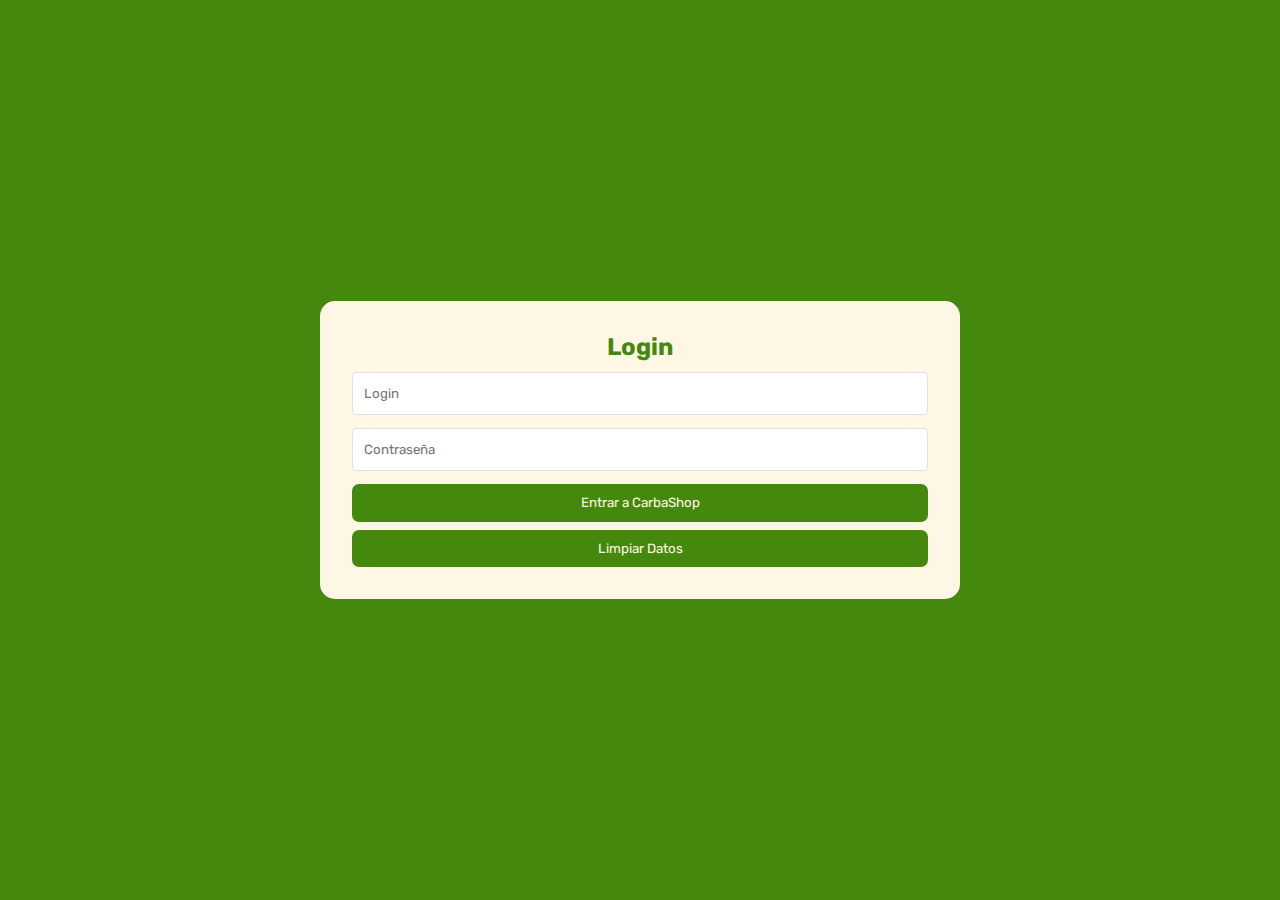
<file: index.html>
<!DOCTYPE html>
<html lang="es">

<head>
  <meta charset="UTF-8" />
  <meta name="viewport" content="width=device-width, initial-scale=1.0" />
  <title>CarbaShop</title>
  <link rel="stylesheet" type="text/css" href="./css/comun.css" />
  <!--Adjuntar aquí el resto de archivos css y js-->
  <link rel="stylesheet" type="text/css" href="./css/index.css">
  <script src="./js/comun.js" defer></script>
  <script src="./js/index.js" defer></script>
</head>

<body>
  <div class="container">
    <h2>Login</h2>
    <form name="formulario" id="formulario">
      <input type="text" name="nombre" id="nombre" placeholder="Login" />
      <div id="error-nombre" class="error-message"></div>

      <input type="password" name="password" id="password" placeholder="Contraseña" />
      <div id="error-password" class="error-message"></div>
      <div id="botones">
        <input type="submit" id="submit" name="enviar" value="Entrar a CarbaShop" />
        <input type="button" id="limpiar" name="limpiar" value="Limpiar Datos" />
      </div>
    </form>
  </div>
</body>

</html>
</file>
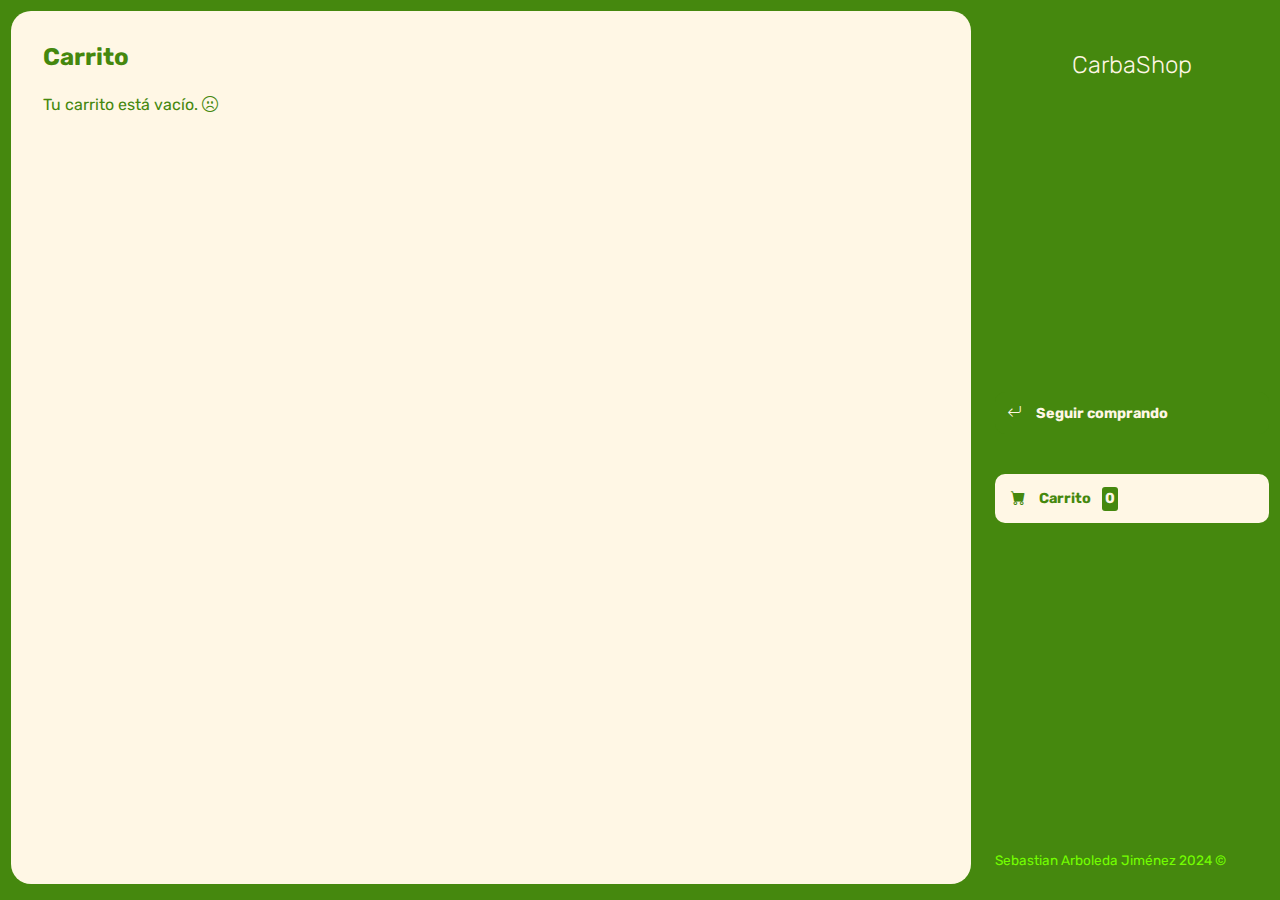
<file: carrito.html>
<!DOCTYPE html>
<html lang="es">
<head>
    <meta charset="UTF-8">
    <meta http-equiv="X-UA-Compatible" content="IE=edge">
    <meta name="viewport" content="width=device-width, initial-scale=1.0">
    <title>CarbaShop</title>
    <link rel="stylesheet" href="https://cdn.jsdelivr.net/npm/bootstrap-icons@1.9.1/font/bootstrap-icons.css">
    <link rel="stylesheet" type="text/css" href="./css/comun.css" />
    <!--Adjuntar aquí el resto de archivos css y js-->
    <link rel="stylesheet" type="text/css" href="./css/carrito.css">
    <script src="./js/comun.js" defer></script>
    <script src="./js/carrito.js" defer></script>
</head>
<body>
    <div class="contenedor">
        <header class="header-mobile">
            <h1 class="logo">CarbaShop</h1>
            <button class="open-menu" id="open-menu">
                <i class="bi bi-list"></i>
            </button>
        </header>
        <main>
            <h2 class="titulo-principal">Carrito</h2>
            <div class="contenedor-carrito">
                <p id="carrito-vacio" class="carrito-vacio">Tu carrito está vacío. <i class="bi bi-emoji-frown"></i></p>
                <div id="carrito-productos" class="carrito-productos">
                    
                    <div id="carrito-acciones" class="carrito-acciones">
                        <div class="carrito-acciones-izquierda">
                            <button class="carrito-acciones-vaciar">Vaciar carrito</button>
                        </div>

                        <div class="carrito-acciones-derecha">
                            <div class="carrito-acciones-total">
                                <p>Total:</p>
                                <p id="Total">$3000</p>
                            </div>
                            <button class="carrito-acciones-comprar">Comprar ahora</button>
                        </div>
                    </div>
                    
                </div>
                <p id="carrito-comprado" class="carrito-comprado">Muchas gracias por tu compra. <i class="bi bi-emoji-laughing"></i></p>
            </div>
        </main>
        <aside class="aside-visible">
            <button class="close-menu" id="close-menu">
                <i class="bi bi-x"></i>
            </button>
            <header>
                <h1 class="logo">CarbaShop</h1>
            </header>
            <nav>
                <ul class="menu">
                    <li><a class="boton-menu boton-volver" href="./main.html"><i class="bi bi-arrow-return-left"></i> Seguir comprando</a></li>
                    <li><a class="boton-menu boton-carrito active" href="./carrito.html"><i class="bi bi-cart-fill"></i>Carrito <span id="numerito" class="numerito">0</span></a></li>
                </ul>
            </nav>
            <footer>
                <p class="texto-footer">Sebastian Arboleda Jiménez 2024 &copy;</p>
            </footer>
        </aside>
    </div>
    <div id="fondoMenuAbierto"></div>
</body>
</html>
</file>
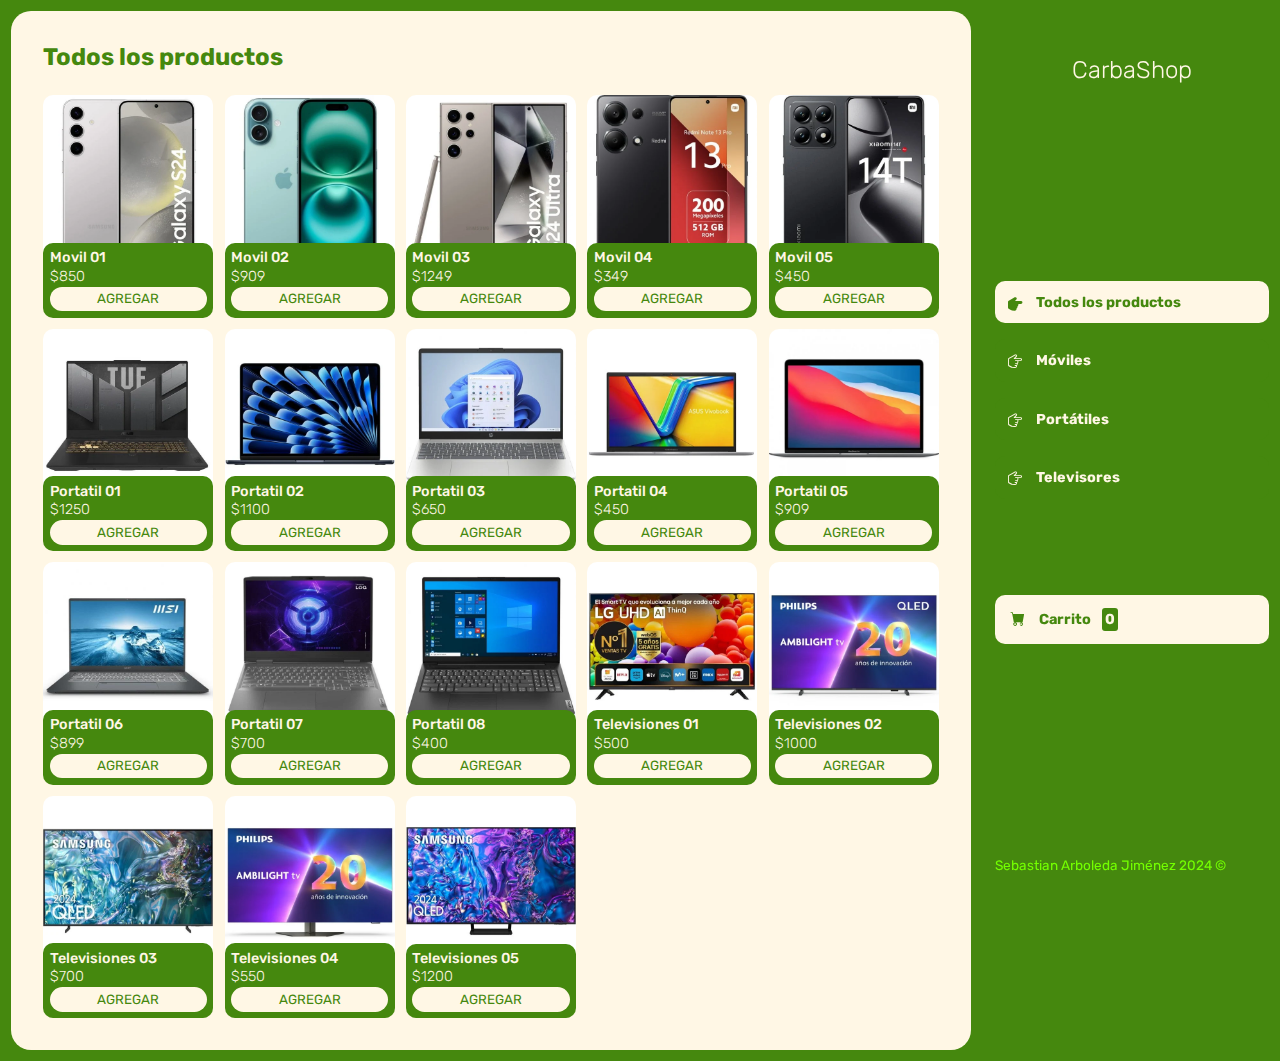
<file: main.html>
<!DOCTYPE html>
<html lang="es">
<head>
    <meta charset="UTF-8" />
    <meta name="viewport" content="width=device-width, initial-scale=1.0" />
    <title>CarbaShop</title>
    <link rel="stylesheet" href="https://cdn.jsdelivr.net/npm/bootstrap-icons@1.9.1/font/bootstrap-icons.css">
    <link rel="stylesheet" type="text/css" href="./css/comun.css" />
    <!--Adjuntar aquí el resto de archivos css y js-->
    <link rel="stylesheet" type="text/css" href="./css/main.css" />
    <script src="./js/comun.js" defer></script>
    <script src="./js/main.js" defer></script>
</head>
<body>
    <div class="contenedor">
        <header class="header-mobile">
            <h1 class="logo">CarbaShop</h1>
            <button class="open-menu" id="open-menu">
                <i class="bi bi-list"></i>
            </button>
        </header>
        <main>
            <h2 id="titulo-principal" class="titulo-principal">Todos los productos</h2>
            <div id="contenedor-productos" class="contenedor-productos">
                
                <!-- Esta sección ha de rellenarse con JS en base al siguiente formato: -->

                <!-- <div class="producto">
                    <img class="producto-imagen" src="./img/moviles/01.jpg" alt="Imagen producto">
                    <div class="producto-detalles">
                        <h3 class="producto-titulo">Portatil 01</h3>
                        <p class="producto-precio">$2000</p>
                        <button class="producto-agregar">Agregar</button>
                    </div>
                </div> -->
                
            </div>
        </main>
        <aside class="aside-visible">
            <button class="close-menu" id="close-menu">
                <i class="bi bi-x"></i>
            </button>
            <header>
                <h1 class="logo">CarbaShop</h1>
            </header>
            <nav>
                <ul class="menu">
                    <li><button id="todos" class="boton-menu boton-categoria active"><i class="bi bi-hand-index-thumb-fill"></i>Todos los productos</button></li>
                    <li><button id="moviles" class="boton-menu boton-categoria"><i class="bi bi-hand-index-thumb"></i>Móviles</button></li>
                    <li><button id="portatiles" class="boton-menu boton-categoria"><i class="bi bi-hand-index-thumb"></i>Portátiles</button></li>
                    <li><button id="televisiones" class="boton-menu boton-categoria"><i class="bi bi-hand-index-thumb"></i>Televisores</button></li>
                    <li><a class="boton-menu boton-carrito active" href="./carrito.html"><i class="bi bi-cart-fill"></i>Carrito <span id="numerito" class="numerito">0</span></a></li>
                </ul>
            </nav>
            <footer>
                <p class="texto-footer">Sebastian Arboleda Jiménez 2024 &copy;</p>
            </footer>
        </aside>
    </div>
    <div id="fondoMenuAbierto"></div>
</body>
</html>
</file>
<file: css/comun.css>
/*Estilos comunes para todas las paginas de la web*/
@import url('https://fonts.googleapis.com/css2?family=Rubik:wght@300;400;500;600;700;800;900&display=swap');

:root {
    /*Variables de colores*/
    --clr-main: #45880e;
    --clr-main-light: #73ff00;
    --clr-white: #fff7e5;
    --clr-gray: #e2e2e2;
    --clr-green: #316b0a;
    --clr-red: #961818;
}

* {
    margin: 0;
    padding: 0;
    box-sizing: border-box;
    font-family: 'Rubik', sans-serif;
}

html {
    /* Valor por defecto */
    font-size: 16px;
}

/*
Con esto definimos que la pagina
está hecha para dispositivos con una pantalla
de minimo 400px de ancho
*/
body {
    min-width: 400px;
}

h1, h2, h3, h4, h5, h6, p, a, input, textarea, ul{
    margin: 0;
    padding: 0;
}

ul {
    list-style-type: none;
}

a {
    text-decoration: none;
}

.texto-footer{
    color: var(--clr-main-light);
    font-size: .85rem;
}

/*Estilos comunes para las paginas main.html y carrito.html*/
/*Estilos para la seccion header*/
.header-mobile, #close-menu {
    display: none;
    cursor: pointer;
}

.contenedor {
    display: grid;
    grid-template-columns: 3.5fr 1fr;
    column-gap: 1.5rem;
}

/*Estilos para la seccion main*/
.contenedor main {
    background-color: var(--clr-white);
    padding: 2rem;
    border-radius: 20px;
    -webkit-border-radius: 20px;
    -moz-border-radius: 20px;
    -ms-border-radius: 20px;
    -o-border-radius: 20px;
}

.contenedor main h2 {
    color: var(--clr-main);
    margin-bottom: 1.5rem;
}

/*Estilos para la seccion aside*/
.contenedor .aside-visible {
    height: calc(100vh - 1.7rem);
    position: sticky;
    top: 1rem;
    padding: 2.5rem 0 1rem 0;
    display: flex;
    flex-direction: column;
    justify-content: space-between;
}

.contenedor .aside-visible h1, .header-mobile h1{
    color: var(--clr-white);
    font-weight: 300;
    text-align: center;
    font-size: 1.5rem;
    cursor: pointer;
}

.contenedor .aside-visible .menu li {
    display: flex;
    align-items: center;
}

.contenedor .aside-visible .menu .boton-menu:hover {
    cursor: pointer;
    background-color: var(--clr-white);
    color: var(--clr-main);
}

.contenedor .aside-visible .menu .boton-menu {
    background-color: var(--clr-main);
    color: var(--clr-white);
    border: none;
    padding: 0.8rem;
    width: 100%;
    text-align: left;
    font-size: 0.9rem;
    font-weight: bold;
    margin-bottom: 1rem;
    border-radius: 10px;
    -webkit-border-radius: 10px;
    -moz-border-radius: 10px;
    -ms-border-radius: 10px;
    -o-border-radius: 10px;
    transition: background 0.5s ease, color 0.5s ease;
    -webkit-transition: background 0.5s ease, color 0.5s ease;
    -moz-transition: background 0.5s ease, color 0.5s ease;
    -ms-transition: background 0.5s ease, color 0.5s ease;
    -o-transition: background 0.5s ease, color 0.5s ease;
}

.contenedor .aside-visible .menu .boton-menu.active {
    background-color: var(--clr-white);
    color: var(--clr-main);
}

.contenedor .aside-visible .menu .boton-menu i {
    margin-right: 0.9rem;
}

.contenedor .aside-visible .menu .boton-carrito {
    display: block;
    padding: 1rem;
}

.contenedor .aside-visible .menu .boton-carrito #numerito {
    color: var(--clr-white);
    background-color: var(--clr-main);
    padding: 0.2rem;
    margin-left: 0.5rem;
    border-radius: 3px;
    -webkit-border-radius: 3px;
    -moz-border-radius: 3px;
    -ms-border-radius: 3px;
    -o-border-radius: 3px;
}

/*
Media querys para la responsividad de la web.
4 tamaños de pantalla (850px, 675px, 600px y 400px).
El minimo es para una pantalla de 400px de ancho.
*/
@media screen and (min-width: 675px) and (max-width: 850px) {
    .contenedor main .contenedor-productos {
        grid-template-columns: repeat(3, 1fr) !important;
    }
}

@media screen and (min-width: 600px) and (max-width: 675px) {
    .contenedor main .contenedor-productos {
        grid-template-columns: repeat(2, 1fr) !important;
    }

    .contenedor .aside-visible .menu .boton-carrito {
        text-align: center;
    }

    .contenedor .aside-visible .menu .boton-carrito #numerito {
        display: block;
        margin-left: 0;
        width: fit-content;
        margin: 0.3rem auto 0 auto;
    }
}

@media screen and (min-width: 400px) and (max-width: 600px) {
    .header-mobile {
        display: flex;
        justify-content: space-between;
        align-items: center;
        padding: 1rem 0;
    }

    .header-mobile button {
        height: 100%;
        background-color: unset;
        border: none;
        cursor: pointer;
    }

    .header-mobile button i {
        font-size: 1.6rem;
        color: var(--clr-white)
    }

    .contenedor {
        grid-template-columns: 1fr;
    }

    #fondoMenuAbierto {
        position: absolute;
        top: 0;
        left: 0;
        z-index: -1000;
        min-width: 400px;
        width: 100%;
        height: 100vh;
        background-color: rgba(0, 0, 0, 0);
        transition: background 0.5s ease;
        -webkit-transition: background 0.5s ease;
        -moz-transition: background 0.5s ease;
        -ms-transition: background 0.5s ease;
        -o-transition: background 0.5s ease;
    }

    #fondoMenuAbierto.activo {
        z-index: 900 !important;
        background-color: rgba(0, 0, 0, 0.5);
    }

    .contenedor main .contenedor-productos {
        grid-template-columns: repeat(2, 1fr) !important;
    }

    .contenedor .aside-visible {
        position: absolute;
        top: 0;
        left: -15rem;
        z-index: 1000;
        background-color: var(--clr-main);
        padding: 2.5rem 1rem 1rem 1rem;
        height: 100vh;
        width: 15rem;
        transition: left 0.5s ease;
        -webkit-transition: left 0.5s ease;
        -moz-transition: left 0.5s ease;
        -ms-transition: left 0.5s ease;
        -o-transition: left 0.5s ease;
    }

    .contenedor .aside-visible #close-menu {
        display: block;
        width: fit-content;
        position: absolute;
        right: 1rem;
        top: 1rem;
        background-color: unset;
        border: none;
        color: var(--clr-white);
        font-size: 2rem;
    }

    .contenedor main .contenedor-productos {
        display: grid;
        grid-template-columns: 1fr;
        gap: 0.7rem;
    }
}

@media screen and (max-width: 400px) {

    body {
        
        /* position: relative; */
    }

    .header-mobile {
        display: flex;
        justify-content: space-between;
        align-items: center;
        padding: 1rem 0;
    }

    .header-mobile button {
        height: 100%;
        background-color: unset;
        border: none;
        cursor: pointer;
    }

    .header-mobile button i {
        font-size: 1.6rem;
        color: var(--clr-white)
    }

    .contenedor {
        grid-template-columns: 1fr;
    }

    #fondoMenuAbierto {
        position: absolute;
        top: 0;
        left: 0;
        z-index: -1000;
        width: 100%;
        height: 100vh;
        background-color: rgba(0, 0, 0, 0);
        transition: background 0.5s ease;
        -webkit-transition: background 0.5s ease;
        -moz-transition: background 0.5s ease;
        -ms-transition: background 0.5s ease;
        -o-transition: background 0.5s ease;
    }

    #fondoMenuAbierto.activo {
        z-index: 900 !important;
        background-color: rgba(0, 0, 0, 0.5);
    }

    .contenedor main .contenedor-productos {
        grid-template-columns: 1fr !important;
    }

    .contenedor .aside-visible {
        position: absolute;
        top: 0;
        left: -15rem;
        z-index: 1000;
        background-color: var(--clr-main);
        padding: 2.5rem 1rem 1rem 1rem;
        height: 100vh;
        width: 15rem;
        transition: left 0.5s ease;
        -webkit-transition: left 0.5s ease;
        -moz-transition: left 0.5s ease;
        -ms-transition: left 0.5s ease;
        -o-transition: left 0.5s ease;
    }

    .contenedor .aside-visible #close-menu {
        display: block;
        width: fit-content;
        position: absolute;
        right: 1rem;
        top: 1rem;
        background-color: unset;
        border: none;
        color: var(--clr-white);
        font-size: 2rem;
    }

    .contenedor main .contenedor-productos {
        display: grid;
        grid-template-columns: 1fr;
        gap: 0.7rem;
    }
}
</file>
<file: css/index.css>
/*Estilos para el body*/
body {
    width: 100vw;
    height: 100vh;
    background-color: var(--clr-main);
    padding: 1rem;
    display: flex;
    justify-content: center;
    align-items: center;
}

/*Estilos para el contenedor general*/
.container {
    background-color: var(--clr-white);
    border-radius: 15px;
    -webkit-border-radius: 15px;
    -moz-border-radius: 15px;
    -ms-border-radius: 15px;
    -o-border-radius: 15px;
    padding: 2rem;
    width: 40rem;
}

.container h2 {
    color: var(--clr-main);
    text-align: center;
    margin-bottom: 0.7rem;
}

/*Estilos para el formulario*/
.container form {
    width: 100%;
}

.container form > input {
    width: 100%;
    height: 2.7rem;
    padding: 0.7rem;
    margin-bottom: 0.8rem;
    border: 1px solid var(--clr-gray);
    border-radius: 5px;
    -webkit-border-radius: 5px;
    -moz-border-radius: 5px;
    -ms-border-radius: 5px;
    -o-border-radius: 5px;
}

.container form #botones {
    display: flex;
    flex-direction: column;
}

.container form #botones input {
    border: none;
    background-color: var(--clr-main);
    color: var(--clr-white);
    padding: 0.7rem;
    border-radius: 7px;
    -webkit-border-radius: 7px;
    -moz-border-radius: 7px;
    -ms-border-radius: 7px;
    -o-border-radius: 7px;
    transition: background 0.3s ease;
    -webkit-transition: background 0.3s ease;
    -moz-transition: background 0.3s ease;
    -ms-transition: background 0.3s ease;
    -o-transition: background 0.3s ease;
}

.container form #botones input:first-of-type {
    margin-bottom: 0.5rem;
}

.container form #botones input:hover {
    background-color: var(--clr-main-light);
}

.container form .error-message {
    color: red;
    margin-bottom: 0.8rem;
    display: none;
}
</file>
<file: css/carrito.css>
/*Estilos para el body*/
body {
    background-color: var(--clr-main);
    padding: 0.7rem;
    width: 100%;
}

/*
Estilos para ocultar mensajes en caso de que 
el carrito esté vacio o lo hayan comprado
*/
#carrito-vacio, #carrito-comprado {
    display: none;
}

/*Estilos para la seccion main (especificos de carrito.html, no comunes con main.html)*/
.contenedor main .contenedor-carrito > p {
    color: var(--clr-main);
}

.contenedor main .contenedor-carrito .carrito-productos {
    display: grid;
    grid-template-columns: 1;
    row-gap: 0.8rem;
}

.contenedor main .contenedor-carrito .carrito-productos button {
    cursor: pointer;
}

.contenedor main .contenedor-carrito .carrito-productos .carrito-producto {
    display: grid;
    grid-template-columns: repeat(7, 1fr);
    column-gap: 0.7rem;
    align-items: center;
    background-color: var(--clr-gray);
    padding: 0.5rem;
    border-radius: 15px;
    -webkit-border-radius: 15px;
    -moz-border-radius: 15px;
    -ms-border-radius: 15px;
    -o-border-radius: 15px;
}

.contenedor main .contenedor-carrito .carrito-productos .carrito-producto img {
    width: 3.5rem;
    border-radius: 10px;
    -webkit-border-radius: 10px;
    -moz-border-radius: 10px;
    -ms-border-radius: 10px;
    -o-border-radius: 10px;
}
.contenedor main .contenedor-carrito .carrito-productos .carrito-producto small,
.contenedor main .contenedor-carrito .carrito-productos .carrito-producto h3, 
.contenedor main .contenedor-carrito .carrito-productos .carrito-producto p{
    color: var(--clr-main);
}

.contenedor main .contenedor-carrito .carrito-productos .carrito-producto small {
    font-size: 0.6rem;
}

.contenedor main .contenedor-carrito .carrito-productos .carrito-producto h3 {
    font-size: 0.8rem;
}

.contenedor main .contenedor-carrito .carrito-productos .carrito-producto p {
    font-size: 0.7rem;
}

.contenedor main .contenedor-carrito .carrito-productos .carrito-producto button {
    font-size: 0.7rem;
    background-color: unset;
    padding: 0.3rem;
    border: none;
    border-radius: 10px;
    -webkit-border-radius: 10px;
    -moz-border-radius: 10px;
    -ms-border-radius: 10px;
    -o-border-radius: 10px;
    transition: background 0.5s ease, color 0.5s ease;
    -webkit-transition: background 0.5s ease, color 0.5s ease;
    -moz-transition: background 0.5s ease, color 0.5s ease;
    -ms-transition: background 0.5s ease, color 0.5s ease;
    -o-transition: background 0.5s ease, color 0.5s ease;
}

.contenedor main .contenedor-carrito .carrito-productos .carrito-producto .carrito-producto-comprar {
    color: var(--clr-green);
}

.contenedor main .contenedor-carrito .carrito-productos .carrito-producto .carrito-producto-eliminar {
    color: var(--clr-red);
}

.contenedor main .contenedor-carrito .carrito-productos .carrito-producto .carrito-producto-comprar:hover {
    color: var(--clr-white);
    background-color: var(--clr-green);
}

.contenedor main .contenedor-carrito .carrito-productos .carrito-producto .carrito-producto-eliminar:hover {
    color: var(--clr-white);
    background-color: var(--clr-red);
}

.contenedor main .contenedor-carrito .carrito-productos .carrito-acciones {
    display: none;
    flex-direction: row;
    justify-content: space-between;
}

.contenedor main .contenedor-carrito .carrito-productos .carrito-acciones .carrito-acciones-izquierda {
    margin-right: 0.7rem;
}

.contenedor main .contenedor-carrito .carrito-productos .carrito-acciones .carrito-acciones-vaciar {
    background-color: var(--clr-gray);
    color: var(--clr-main);
    border: none;
    padding: 1rem;
    text-transform: uppercase;
    letter-spacing: -0.01rem;
    font-size: 0.8rem;
    border-radius: 15px;
    -webkit-border-radius: 15px;
    -moz-border-radius: 15px;
    -ms-border-radius: 15px;
    -o-border-radius: 15px;
    transition: background 0.5s ease, color 0.5s ease;
    -webkit-transition: background 0.5s ease, color 0.5s ease;
    -moz-transition: background 0.5s ease, color 0.5s ease;
    -ms-transition: background 0.5s ease, color 0.5s ease;
    -o-transition: background 0.5s ease, color 0.5s ease;
}

.contenedor main .contenedor-carrito .carrito-productos .carrito-acciones .carrito-acciones-vaciar:hover {
    background-color: var(--clr-red);
    color: var(--clr-white);
}

.contenedor main .contenedor-carrito .carrito-productos .carrito-acciones .carrito-acciones-derecha {
    display: flex;
}

.contenedor main .contenedor-carrito .carrito-productos .carrito-acciones .carrito-acciones-derecha > div,
.contenedor main .contenedor-carrito .carrito-productos .carrito-acciones .carrito-acciones-derecha > button {
    padding: 0.8rem;
    text-transform: uppercase;
    letter-spacing: -0.01rem;
    font-size: 0.8rem;
}

.contenedor main .contenedor-carrito .carrito-productos .carrito-acciones .carrito-acciones-derecha > div {
    display: flex;
    align-items: center;
    background-color: var(--clr-gray);
    color: var(--clr-main);
    border-radius: 15px 0 0 15px;
    -webkit-border-radius: 15px 0 0 15px;
    -moz-border-radius: 15px 0 0 15px;
    -ms-border-radius: 15px 0 0 15px;
    -o-border-radius: 15px 0 0 15px;
}

.contenedor main .contenedor-carrito .carrito-productos .carrito-acciones .carrito-acciones-derecha > div p:first-of-type {
    margin-right: 0.8rem;
}

.contenedor main .contenedor-carrito .carrito-productos .carrito-acciones .carrito-acciones-derecha > button {
    background-color: var(--clr-main);
    border: none;
    color: var(--clr-white);
    border-radius: 0 15px 15px 0;
    -webkit-border-radius: 0 15px 15px 0;
    -moz-border-radius: 0 15px 15px 0;
    -ms-border-radius: 0 15px 15px 0;
    -o-border-radius: 0 15px 15px 0;
}

/*Estilos para la seccion aside (especificos de carrito.html, no comunes con main.html)*/
.contenedor .aside-visible .menu li:first-of-type a {
    display: flex;
    align-items: center;
}

.contenedor .aside-visible .menu li:last-of-type{
    margin-top: 1.5rem;
}

/*
Media querys para ocultar el bloque del subtotal de cada producto
y ajustar los elementos segun el tamaño de la pantalla
*/
@media screen and (min-width: 600px) and (max-width: 675px) {
    .contenedor main .contenedor-carrito .carrito-productos .carrito-producto .carrito-producto-subtotal {
        display: none;
    }

    .contenedor main .contenedor-carrito .carrito-productos .carrito-producto {
        column-gap: 0.4rem;
        grid-template-columns: repeat(6, 1fr);
    }
}

@media screen and (min-width: 400px) and (max-width: 600px) {
    .contenedor main .contenedor-carrito .carrito-productos .carrito-producto .carrito-producto-subtotal {
        display: none;
    }

    .contenedor main .contenedor-carrito .carrito-productos .carrito-producto {
        column-gap: 0.4rem;
        grid-template-columns: repeat(6, 1fr);
    }

    .contenedor main .contenedor-carrito .carrito-productos .carrito-producto small {
        font-size: 0.5rem;
    }

    .contenedor main .contenedor-carrito .carrito-productos .carrito-producto h3 {
        font-size: 0.7rem;
    }

    .contenedor main .contenedor-carrito .carrito-productos .carrito-producto button {
        font-size: 0.6rem;
    }
}

@media screen and (max-width: 400px) {
    .contenedor main .contenedor-carrito .carrito-productos .carrito-producto .carrito-producto-subtotal {
        display: none;
    }

    .contenedor main .contenedor-carrito .carrito-productos .carrito-producto {
        column-gap: 0.4rem;
        grid-template-columns: repeat(6, 1fr);
    }

    .contenedor main .contenedor-carrito .carrito-productos .carrito-producto {
        column-gap: 0.4rem;
    }

    .contenedor main .contenedor-carrito .carrito-productos .carrito-producto small {
        font-size: 0.5rem;
    }

    .contenedor main .contenedor-carrito .carrito-productos .carrito-producto h3 {
        font-size: 0.7rem;
    }

    .contenedor main .contenedor-carrito .carrito-productos .carrito-producto button {
        font-size: 0.6rem;
    }
}
</file>
<file: css/main.css>
/*Estilos para el body*/
body {
    background-color: var(--clr-main);
    padding: 0.7rem;
    width: 100%;
}

/*Estilos para la seccion main (especificos de main.html, no comunes con carrito.html)*/
.contenedor main .contenedor-productos {
    display: grid;
    grid-template-columns: repeat(5, 1fr);
    gap: 0.7rem;
}

.contenedor main .contenedor-productos .producto {
    display: flex;
    flex-direction: column;
}

.contenedor main .contenedor-productos .producto .producto-imagen {
    width: 100%;
    border-radius: 10px;
    -webkit-border-radius: 10px;
    -moz-border-radius: 10px;
    -ms-border-radius: 10px;
    -o-border-radius: 10px;
}

.contenedor main .contenedor-productos .producto .producto-detalles {
    display: flex;
    flex-direction: column;
    background-color: var(--clr-main);
    position: relative;
    top: -1.4rem;
    border-radius: 10px;
    padding: 0.4rem;
    margin-bottom: -1.4rem;
    height: 100%;
    color: var(--clr-white);
    -webkit-border-radius: 10px;
    -moz-border-radius: 10px;
    -ms-border-radius: 10px;
    -o-border-radius: 10px;
}

.contenedor main .contenedor-productos .producto .producto-detalles h3 {
    font-size: 0.9rem;
    font-weight: 500;
    margin-bottom: 0.1rem;
}

.contenedor main .contenedor-productos .producto .producto-detalles p {
    font-size: 0.9rem;
    font-weight: 300;
    margin-bottom: 0.1rem;
}

.contenedor main .contenedor-productos .producto .producto-detalles button {
    display: block;
    width: 100%;
    border: none;
    text-transform: uppercase;
    color: var(--clr-main);
    background-color: var(--clr-white);
    padding: 0.3rem;
    margin-top: auto;
    cursor: pointer;
    border-radius: 20px;
    -webkit-border-radius: 20px;
    -moz-border-radius: 20px;
    -ms-border-radius: 20px;
    -o-border-radius: 20px;
}

/*Estilos para la seccion aside (especificos de main.html, no comunes con carrito.html)*/
.contenedor .aside-visible .menu .boton-categoria {
    display: flex;
    align-items: center;
}

.contenedor .aside-visible .menu .boton-categoria i {
    display: inline-block;
    transform: rotate(90deg);
    -webkit-transform: rotate(90deg);
    -moz-transform: rotate(90deg);
    -ms-transform: rotate(90deg);
    -o-transform: rotate(90deg);
}

.contenedor .aside-visible .menu li:last-of-type {
    margin-top: 5rem;
}
</file>
